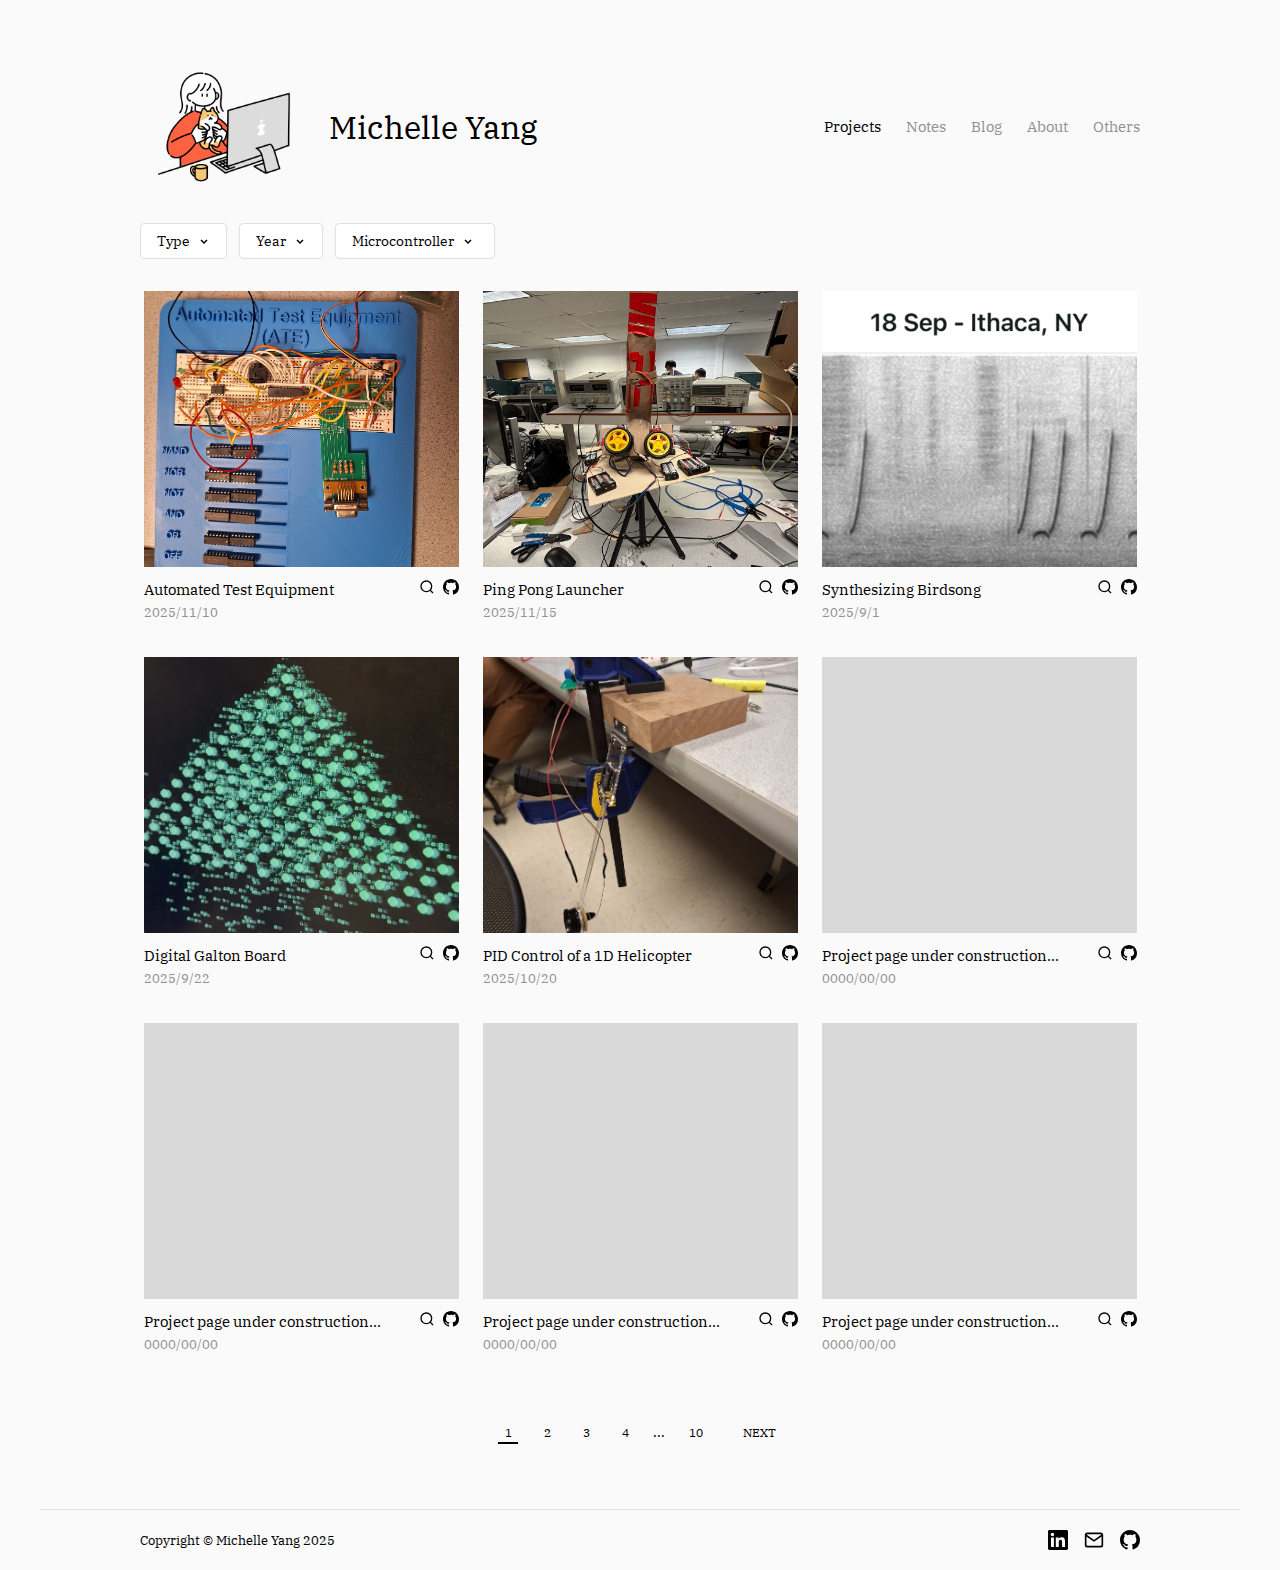
<file: index.html>
<!DOCTYPE html>
<html lang="en">
<head>
    <meta charset="UTF-8">
    <meta name="viewport" content="width=device-width, initial-scale=1.0">
    <title>Works | Michelle Yang</title>
    <link rel="icon" type="image/png" href="./images/girl_cat_computer.png">
    <link rel="stylesheet" href="css/styles.css">
</head>
<body>
    <header id="header">
        <nav class="navigation-bar">
            <div class="nav-left">
                <img class="nav-avatar" src="./images/girl_cat_computer.png" alt="girl cat computer image" width="173px" height="auto">
                <h1 class="nav-title">Michelle Yang</h1>
            </div>
            <div class="nav-right">
                <a class="nav-link active" href="#" target="_blank" rel="noopener noreferrer">Projects</a>
                <a class="nav-link" href="notes.html" target="_blank" rel="noopener noreferrer">Notes</a>
                <a class="nav-link" href="blog.html" target="_blank" rel="noopener noreferrer">Blog</a>
                <a class="nav-link" href="about.html" target="_blank" rel="noopener noreferrer">About</a>
                <a class="nav-link" href="others.html" target="_blank" rel="noopener noreferrer">Others</a>
            </div>
        </nav>
    </header>
    <main id="main-content">
        <div class="filter-section">
            <div class="filter-dropdown">
                <button class="dropdown-button">
                    <span>Type</span>
                    <svg width="12" height="12" viewBox="0 0 12 12" fill="none">
                        <path d="M3 5L6 8L9 5" stroke="currentColor" stroke-width="1.5"/>
                    </svg>
                </button>
                <ul class="dropdown-menu">
                    <li><a href="#">CAD</a></li>
                    <li><a href="#">Computer Architecture</a></li>
                    <li><a href="#">Embedded OS</a></li>
                    <li><a href="#">Microcontroller</a></li>
                    <li><a href="#">PCB</a></li>
                    <li><a href="#">Web Base</a></li>
                </ul>
            </div>
            <div class="filter-dropdown">
                <button class="dropdown-button">
                    <span>Year</span>
                    <svg width="12" height="12" viewBox="0 0 12 12" fill="none">
                        <path d="M3 5L6 8L9 5" stroke="currentColor" stroke-width="1.5"/>
                    </svg>
                </button>
                <ul class="dropdown-menu">
                    <li><a href="#">2024</a></li>
                    <li><a href="#">2025</a></li>
                    <li><a href="#">2026</a></li>
                </ul>
            </div>
            <div class="filter-dropdown wide">
                <button class="dropdown-button">
                    <span>Microcontroller</span>
                    <svg width="12" height="12" viewBox="0 0 12 12" fill="none">
                        <path d="M3 5L6 8L9 5" stroke="currentColor" stroke-width="1.5"/>
                    </svg>
                </button>
                <ul class="dropdown-menu">
                    <li><a href="#">Arduino</a></li>
                    <li><a href="#">FPGA</a></li>
                    <li><a href="#">FRDM KL46Z</a></li>
                    <li><a href="#">Raspberry Pi 4</a></li>
                    <li><a href="#">Raspberry Pi Pico</a></li>
                </ul>
            </div>
        </div>
        
        <div class="grid-container">
            <article class="grid-item">
                <figure>
                    <img class="project-img" src="./automated_test_equipment/images/board_complete.jpg" alt="automated test equipment">
                </figure>
                <div class="project-info">
                    <div class="project-title-row">
                        <h2 class="project-title"><a href="./automated_test_equipment/automated_test_equipment.html" target="_blank" rel="noopener noreferrer">Automated Test Equipment</a></h2>
                        <div class="project-icons">
                            <a href="#" class="icon-link" aria-label="View project">
                                <svg width="16" height="16" viewBox="0 0 24 24" fill="none" stroke="currentColor" stroke-width="2">
                                    <circle cx="11" cy="11" r="8"/>
                                    <path d="M21 21l-4.35-4.35"/>
                                </svg>
                            </a>
                            <a href="#" class="icon-link" aria-label="GitHub repository">
                                <svg width="16" height="16" viewBox="0 0 24 24" fill="currentColor">
                                    <path d="M12 0C5.37 0 0 5.37 0 12c0 5.31 3.435 9.795 8.205 11.385.6.105.825-.255.825-.57 0-.285-.015-1.23-.015-2.235-3.015.555-3.795-.735-4.035-1.41-.135-.345-.72-1.41-1.23-1.695-.42-.225-1.02-.78-.015-.795.945-.015 1.62.87 1.845 1.23 1.08 1.815 2.805 1.305 3.495.99.105-.78.42-1.305.765-1.605-2.67-.3-5.46-1.335-5.46-5.925 0-1.305.465-2.385 1.23-3.225-.12-.3-.54-1.53.12-3.18 0 0 1.005-.315 3.3 1.23.96-.27 1.98-.405 3-.405s2.04.135 3 .405c2.295-1.56 3.3-1.23 3.3-1.23.66 1.65.24 2.88.12 3.18.765.84 1.23 1.905 1.23 3.225 0 4.605-2.805 5.625-5.475 5.925.435.375.81 1.095.81 2.22 0 1.605-.015 2.895-.015 3.3 0 .315.225.69.825.57A12.02 12.02 0 0024 12c0-6.63-5.37-12-12-12z"/>
                                </svg>
                            </a>
                        </div>
                    </div>
                    <p class="project-date">2025/11/10</p>
                </div>
            </article>
            <article class="grid-item">
                <figure>
                    <img class="project-img" src="./ping_pong_launcher/images/a.png" alt="ping pong launcher">
                </figure>
                <div class="project-info">
                    <div class="project-title-row">
                        <h2 class="project-title"><a href="./ping_pong_launcher/ping_pong_launcher.html" target="_blank" rel="noopener noreferrer">Ping Pong Launcher</a></h2>
                        <div class="project-icons">
                            <a href="#" class="icon-link" aria-label="View project">
                                <svg width="16" height="16" viewBox="0 0 24 24" fill="none" stroke="currentColor" stroke-width="2">
                                    <circle cx="11" cy="11" r="8"/>
                                    <path d="M21 21l-4.35-4.35"/>
                                </svg>
                            </a>
                            <a href="#" class="icon-link" aria-label="GitHub repository">
                                <svg width="16" height="16" viewBox="0 0 24 24" fill="currentColor">
                                    <path d="M12 0C5.37 0 0 5.37 0 12c0 5.31 3.435 9.795 8.205 11.385.6.105.825-.255.825-.57 0-.285-.015-1.23-.015-2.235-3.015.555-3.795-.735-4.035-1.41-.135-.345-.72-1.41-1.23-1.695-.42-.225-1.02-.78-.015-.795.945-.015 1.62.87 1.845 1.23 1.08 1.815 2.805 1.305 3.495.99.105-.78.42-1.305.765-1.605-2.67-.3-5.46-1.335-5.46-5.925 0-1.305.465-2.385 1.23-3.225-.12-.3-.54-1.53.12-3.18 0 0 1.005-.315 3.3 1.23.96-.27 1.98-.405 3-.405s2.04.135 3 .405c2.295-1.56 3.3-1.23 3.3-1.23.66 1.65.24 2.88.12 3.18.765.84 1.23 1.905 1.23 3.225 0 4.605-2.805 5.625-5.475 5.925.435.375.81 1.095.81 2.22 0 1.605-.015 2.895-.015 3.3 0 .315.225.69.825.57A12.02 12.02 0 0024 12c0-6.63-5.37-12-12-12z"/>
                                </svg>
                            </a>
                        </div>
                    </div>
                    <p class="project-date">2025/11/15</p>
                </div>
            </article>
            <article class="grid-item">
                <figure>
                    <img class="project-img" src="./synthesizing_birdsong/images/fig19.png" alt="synthesizing birdsong spectogram">
                </figure>
                <div class="project-info">
                    <div class="project-title-row">
                        <h2 class="project-title"><a href="./synthesizing_birdsong/synthesizing_birdsong.html" target="_blank" rel="noopener noreferrer">Synthesizing Birdsong</a></h2>
                        <div class="project-icons">
                            <a href="#" class="icon-link" aria-label="View project">
                                <svg width="16" height="16" viewBox="0 0 24 24" fill="none" stroke="currentColor" stroke-width="2">
                                    <circle cx="11" cy="11" r="8"/>
                                    <path d="M21 21l-4.35-4.35"/>
                                </svg>
                            </a>
                            <a href="#" class="icon-link" aria-label="GitHub repository">
                                <svg width="16" height="16" viewBox="0 0 24 24" fill="currentColor">
                                    <path d="M12 0C5.37 0 0 5.37 0 12c0 5.31 3.435 9.795 8.205 11.385.6.105.825-.255.825-.57 0-.285-.015-1.23-.015-2.235-3.015.555-3.795-.735-4.035-1.41-.135-.345-.72-1.41-1.23-1.695-.42-.225-1.02-.78-.015-.795.945-.015 1.62.87 1.845 1.23 1.08 1.815 2.805 1.305 3.495.99.105-.78.42-1.305.765-1.605-2.67-.3-5.46-1.335-5.46-5.925 0-1.305.465-2.385 1.23-3.225-.12-.3-.54-1.53.12-3.18 0 0 1.005-.315 3.3 1.23.96-.27 1.98-.405 3-.405s2.04.135 3 .405c2.295-1.56 3.3-1.23 3.3-1.23.66 1.65.24 2.88.12 3.18.765.84 1.23 1.905 1.23 3.225 0 4.605-2.805 5.625-5.475 5.925.435.375.81 1.095.81 2.22 0 1.605-.015 2.895-.015 3.3 0 .315.225.69.825.57A12.02 12.02 0 0024 12c0-6.63-5.37-12-12-12z"/>
                                </svg>
                            </a>
                        </div>
                    </div>
                    <p class="project-date">2025/9/1</p>
                </div>
            </article>
            <article class="grid-item">
                <figure>
                    <img class="project-img" src="./digital_galton_board/images/fig25.png" alt="digital galton board">
                </figure>
                <div class="project-info">
                    <div class="project-title-row">
                        <h2 class="project-title"><a href="./digital_galton_board/digital_galton_board.html" target="_blank" rel="noopener noreferrer">Digital Galton Board</a></h2>
                        <div class="project-icons">
                            <a href="#" class="icon-link" aria-label="View project">
                                <svg width="16" height="16" viewBox="0 0 24 24" fill="none" stroke="currentColor" stroke-width="2">
                                    <circle cx="11" cy="11" r="8"/>
                                    <path d="M21 21l-4.35-4.35"/>
                                </svg>
                            </a>
                            <a href="#" class="icon-link" aria-label="GitHub repository">
                                <svg width="16" height="16" viewBox="0 0 24 24" fill="currentColor">
                                    <path d="M12 0C5.37 0 0 5.37 0 12c0 5.31 3.435 9.795 8.205 11.385.6.105.825-.255.825-.57 0-.285-.015-1.23-.015-2.235-3.015.555-3.795-.735-4.035-1.41-.135-.345-.72-1.41-1.23-1.695-.42-.225-1.02-.78-.015-.795.945-.015 1.62.87 1.845 1.23 1.08 1.815 2.805 1.305 3.495.99.105-.78.42-1.305.765-1.605-2.67-.3-5.46-1.335-5.46-5.925 0-1.305.465-2.385 1.23-3.225-.12-.3-.54-1.53.12-3.18 0 0 1.005-.315 3.3 1.23.96-.27 1.98-.405 3-.405s2.04.135 3 .405c2.295-1.56 3.3-1.23 3.3-1.23.66 1.65.24 2.88.12 3.18.765.84 1.23 1.905 1.23 3.225 0 4.605-2.805 5.625-5.475 5.925.435.375.81 1.095.81 2.22 0 1.605-.015 2.895-.015 3.3 0 .315.225.69.825.57A12.02 12.02 0 0024 12c0-6.63-5.37-12-12-12z"/>
                                </svg>
                            </a>
                        </div>
                    </div>
                    <p class="project-date">2025/9/22</p>
                </div>
            </article>
            <article class="grid-item">
                <figure>
                    <img class="project-img" src="./pid_helicopter/images/fig1.jpg" alt="1D helicopter arm">
                </figure>
                <div class="project-info">
                    <div class="project-title-row">
                        <h2 class="project-title"><a href="./pid_helicopter/pid_helicopter.html" target="_blank" rel="noopener noreferrer">PID Control of a 1D Helicopter</a></h2>
                        <div class="project-icons">
                            <a href="#" class="icon-link" aria-label="View project">
                                <svg width="16" height="16" viewBox="0 0 24 24" fill="none" stroke="currentColor" stroke-width="2">
                                    <circle cx="11" cy="11" r="8"/>
                                    <path d="M21 21l-4.35-4.35"/>
                                </svg>
                            </a>
                            <a href="#" class="icon-link" aria-label="GitHub repository">
                                <svg width="16" height="16" viewBox="0 0 24 24" fill="currentColor">
                                    <path d="M12 0C5.37 0 0 5.37 0 12c0 5.31 3.435 9.795 8.205 11.385.6.105.825-.255.825-.57 0-.285-.015-1.23-.015-2.235-3.015.555-3.795-.735-4.035-1.41-.135-.345-.72-1.41-1.23-1.695-.42-.225-1.02-.78-.015-.795.945-.015 1.62.87 1.845 1.23 1.08 1.815 2.805 1.305 3.495.99.105-.78.42-1.305.765-1.605-2.67-.3-5.46-1.335-5.46-5.925 0-1.305.465-2.385 1.23-3.225-.12-.3-.54-1.53.12-3.18 0 0 1.005-.315 3.3 1.23.96-.27 1.98-.405 3-.405s2.04.135 3 .405c2.295-1.56 3.3-1.23 3.3-1.23.66 1.65.24 2.88.12 3.18.765.84 1.23 1.905 1.23 3.225 0 4.605-2.805 5.625-5.475 5.925.435.375.81 1.095.81 2.22 0 1.605-.015 2.895-.015 3.3 0 .315.225.69.825.57A12.02 12.02 0 0024 12c0-6.63-5.37-12-12-12z"/>
                                </svg>
                            </a>
                        </div>
                    </div>
                    <p class="project-date">2025/10/20</p>
                </div>
            </article>
            <article class="grid-item">
                <figure>
                    <img class="project-img" src="./images/d9d9d9_img_placeholder.png" alt="light gray image placeholder">
                </figure>
                <div class="project-info">
                    <div class="project-title-row">
                        <h2 class="project-title"><a href="#" target="_blank" rel="noopener noreferrer">Project page under construction...</a></h2>
                        <div class="project-icons">
                            <a href="#" class="icon-link" aria-label="View project">
                                <svg width="16" height="16" viewBox="0 0 24 24" fill="none" stroke="currentColor" stroke-width="2">
                                    <circle cx="11" cy="11" r="8"/>
                                    <path d="M21 21l-4.35-4.35"/>
                                </svg>
                            </a>
                            <a href="#" class="icon-link" aria-label="GitHub repository">
                                <svg width="16" height="16" viewBox="0 0 24 24" fill="currentColor">
                                    <path d="M12 0C5.37 0 0 5.37 0 12c0 5.31 3.435 9.795 8.205 11.385.6.105.825-.255.825-.57 0-.285-.015-1.23-.015-2.235-3.015.555-3.795-.735-4.035-1.41-.135-.345-.72-1.41-1.23-1.695-.42-.225-1.02-.78-.015-.795.945-.015 1.62.87 1.845 1.23 1.08 1.815 2.805 1.305 3.495.99.105-.78.42-1.305.765-1.605-2.67-.3-5.46-1.335-5.46-5.925 0-1.305.465-2.385 1.23-3.225-.12-.3-.54-1.53.12-3.18 0 0 1.005-.315 3.3 1.23.96-.27 1.98-.405 3-.405s2.04.135 3 .405c2.295-1.56 3.3-1.23 3.3-1.23.66 1.65.24 2.88.12 3.18.765.84 1.23 1.905 1.23 3.225 0 4.605-2.805 5.625-5.475 5.925.435.375.81 1.095.81 2.22 0 1.605-.015 2.895-.015 3.3 0 .315.225.69.825.57A12.02 12.02 0 0024 12c0-6.63-5.37-12-12-12z"/>
                                </svg>
                            </a>
                        </div>
                    </div>
                    <p class="project-date">0000/00/00</p>
                </div>
            </article>
            <article class="grid-item">
                <figure>
                    <img class="project-img" src="./images/d9d9d9_img_placeholder.png" alt="light gray image placeholder">
                </figure>
                <div class="project-info">
                    <div class="project-title-row">
                        <h2 class="project-title"><a href="#" target="_blank" rel="noopener noreferrer">Project page under construction...</a></h2>
                        <div class="project-icons">
                            <a href="#" class="icon-link" aria-label="View project">
                                <svg width="16" height="16" viewBox="0 0 24 24" fill="none" stroke="currentColor" stroke-width="2">
                                    <circle cx="11" cy="11" r="8"/>
                                    <path d="M21 21l-4.35-4.35"/>
                                </svg>
                            </a>
                            <a href="#" class="icon-link" aria-label="GitHub repository">
                                <svg width="16" height="16" viewBox="0 0 24 24" fill="currentColor">
                                    <path d="M12 0C5.37 0 0 5.37 0 12c0 5.31 3.435 9.795 8.205 11.385.6.105.825-.255.825-.57 0-.285-.015-1.23-.015-2.235-3.015.555-3.795-.735-4.035-1.41-.135-.345-.72-1.41-1.23-1.695-.42-.225-1.02-.78-.015-.795.945-.015 1.62.87 1.845 1.23 1.08 1.815 2.805 1.305 3.495.99.105-.78.42-1.305.765-1.605-2.67-.3-5.46-1.335-5.46-5.925 0-1.305.465-2.385 1.23-3.225-.12-.3-.54-1.53.12-3.18 0 0 1.005-.315 3.3 1.23.96-.27 1.98-.405 3-.405s2.04.135 3 .405c2.295-1.56 3.3-1.23 3.3-1.23.66 1.65.24 2.88.12 3.18.765.84 1.23 1.905 1.23 3.225 0 4.605-2.805 5.625-5.475 5.925.435.375.81 1.095.81 2.22 0 1.605-.015 2.895-.015 3.3 0 .315.225.69.825.57A12.02 12.02 0 0024 12c0-6.63-5.37-12-12-12z"/>
                                </svg>
                            </a>
                        </div>
                    </div>
                    <p class="project-date">0000/00/00</p>
                </div>
            </article>
            <article class="grid-item">
                <figure>
                    <img class="project-img" src="./images/d9d9d9_img_placeholder.png" alt="light gray image placeholder">
                </figure>
                <div class="project-info">
                    <div class="project-title-row">
                        <h2 class="project-title"><a href="#" target="_blank" rel="noopener noreferrer">Project page under construction...</a></h2>
                        <div class="project-icons">
                            <a href="#" class="icon-link" aria-label="View project">
                                <svg width="16" height="16" viewBox="0 0 24 24" fill="none" stroke="currentColor" stroke-width="2">
                                    <circle cx="11" cy="11" r="8"/>
                                    <path d="M21 21l-4.35-4.35"/>
                                </svg>
                            </a>
                            <a href="#" class="icon-link" aria-label="GitHub repository">
                                <svg width="16" height="16" viewBox="0 0 24 24" fill="currentColor">
                                    <path d="M12 0C5.37 0 0 5.37 0 12c0 5.31 3.435 9.795 8.205 11.385.6.105.825-.255.825-.57 0-.285-.015-1.23-.015-2.235-3.015.555-3.795-.735-4.035-1.41-.135-.345-.72-1.41-1.23-1.695-.42-.225-1.02-.78-.015-.795.945-.015 1.62.87 1.845 1.23 1.08 1.815 2.805 1.305 3.495.99.105-.78.42-1.305.765-1.605-2.67-.3-5.46-1.335-5.46-5.925 0-1.305.465-2.385 1.23-3.225-.12-.3-.54-1.53.12-3.18 0 0 1.005-.315 3.3 1.23.96-.27 1.98-.405 3-.405s2.04.135 3 .405c2.295-1.56 3.3-1.23 3.3-1.23.66 1.65.24 2.88.12 3.18.765.84 1.23 1.905 1.23 3.225 0 4.605-2.805 5.625-5.475 5.925.435.375.81 1.095.81 2.22 0 1.605-.015 2.895-.015 3.3 0 .315.225.69.825.57A12.02 12.02 0 0024 12c0-6.63-5.37-12-12-12z"/>
                                </svg>
                            </a>
                        </div>
                    </div>
                    <p class="project-date">0000/00/00</p>
                </div>
            </article>
            <article class="grid-item">
                <figure>
                    <img class="project-img" src="./images/d9d9d9_img_placeholder.png" alt="light gray image placeholder">
                </figure>
                <div class="project-info">
                    <div class="project-title-row">
                        <h2 class="project-title"><a href="#" target="_blank" rel="noopener noreferrer">Project page under construction...</a></h2>
                        <div class="project-icons">
                            <a href="#" class="icon-link" aria-label="View project">
                                <svg width="16" height="16" viewBox="0 0 24 24" fill="none" stroke="currentColor" stroke-width="2">
                                    <circle cx="11" cy="11" r="8"/>
                                    <path d="M21 21l-4.35-4.35"/>
                                </svg>
                            </a>
                            <a href="#" class="icon-link" aria-label="GitHub repository">
                                <svg width="16" height="16" viewBox="0 0 24 24" fill="currentColor">
                                    <path d="M12 0C5.37 0 0 5.37 0 12c0 5.31 3.435 9.795 8.205 11.385.6.105.825-.255.825-.57 0-.285-.015-1.23-.015-2.235-3.015.555-3.795-.735-4.035-1.41-.135-.345-.72-1.41-1.23-1.695-.42-.225-1.02-.78-.015-.795.945-.015 1.62.87 1.845 1.23 1.08 1.815 2.805 1.305 3.495.99.105-.78.42-1.305.765-1.605-2.67-.3-5.46-1.335-5.46-5.925 0-1.305.465-2.385 1.23-3.225-.12-.3-.54-1.53.12-3.18 0 0 1.005-.315 3.3 1.23.96-.27 1.98-.405 3-.405s2.04.135 3 .405c2.295-1.56 3.3-1.23 3.3-1.23.66 1.65.24 2.88.12 3.18.765.84 1.23 1.905 1.23 3.225 0 4.605-2.805 5.625-5.475 5.925.435.375.81 1.095.81 2.22 0 1.605-.015 2.895-.015 3.3 0 .315.225.69.825.57A12.02 12.02 0 0024 12c0-6.63-5.37-12-12-12z"/>
                                </svg>
                            </a>
                        </div>
                    </div>
                    <p class="project-date">0000/00/00</p>
                </div>
            </article>
        </div>
        <nav class="pagination" aria-label="page navigation">
            <a href="#" class="page-link active" aria-current="page">1</a>
            <a href="#" class="page-link">2</a>
            <a href="#" class="page-link">3</a>
            <a href="#" class="page-link">4</a>
            <span class="page-ellipsis">...</span>
            <a href="#" class="page-link">10</a>
            <a href="#" class="page-link next">NEXT</a>
        </nav>
    </main>
    <footer id="footer">
        <div class="footer-content">
            <p class="copyright">Copyright © Michelle Yang 2025</p>
            <div class="footer-icons">
                <a href="#" class="icon-link" aria-label="LinkedIn">
                    <svg width="20" height="20" viewBox="0 0 24 24" fill="currentColor">
                        <path d="M20.447 20.452h-3.554v-5.569c0-1.328-.027-3.037-1.852-3.037-1.853 0-2.136 1.445-2.136 2.939v5.667H9.351V9h3.414v1.561h.046c.477-.9 1.637-1.85 3.37-1.85 3.601 0 4.267 2.37 4.267 5.455v6.286zM5.337 7.433c-1.144 0-2.063-.926-2.063-2.065 0-1.138.92-2.063 2.063-2.063 1.14 0 2.064.925 2.064 2.063 0 1.139-.925 2.065-2.064 2.065zm1.782 13.019H3.555V9h3.564v11.452zM22.225 0H1.771C.792 0 0 .774 0 1.729v20.542C0 23.227.792 24 1.771 24h20.451C23.2 24 24 23.227 24 22.271V1.729C24 .774 23.2 0 22.222 0h.003z"/>
                    </svg>
                </a>
                <a href="#" class="icon-link" aria-label="Email">
                    <svg width="20" height="20" viewBox="0 0 24 24" fill="none" stroke="currentColor" stroke-width="2">
                        <rect x="2" y="4" width="20" height="16" rx="2"/>
                        <path d="M22 6l-10 7L2 6"/>
                    </svg>
                </a>
                <a href="#" class="icon-link" aria-label="GitHub">
                    <svg width="20" height="20" viewBox="0 0 24 24" fill="currentColor">
                        <path d="M12 0C5.37 0 0 5.37 0 12c0 5.31 3.435 9.795 8.205 11.385.6.105.825-.255.825-.57 0-.285-.015-1.23-.015-2.235-3.015.555-3.795-.735-4.035-1.41-.135-.345-.72-1.41-1.23-1.695-.42-.225-1.02-.78-.015-.795.945-.015 1.62.87 1.845 1.23 1.08 1.815 2.805 1.305 3.495.99.105-.78.42-1.305.765-1.605-2.67-.3-5.46-1.335-5.46-5.925 0-1.305.465-2.385 1.23-3.225-.12-.3-.54-1.53.12-3.18 0 0 1.005-.315 3.3 1.23.96-.27 1.98-.405 3-.405s2.04.135 3 .405c2.295-1.56 3.3-1.23 3.3-1.23.66 1.65.24 2.88.12 3.18.765.84 1.23 1.905 1.23 3.225 0 4.605-2.805 5.625-5.475 5.925.435.375.81 1.095.81 2.22 0 1.605-.015 2.895-.015 3.3 0 .315.225.69.825.57A12.02 12.02 0 0024 12c0-6.63-5.37-12-12-12z"/>
                    </svg>
                </a>
            </div>
        </div>
    </footer>
    <script src="./js/script.js"></script>
</body>
</html>
</file>
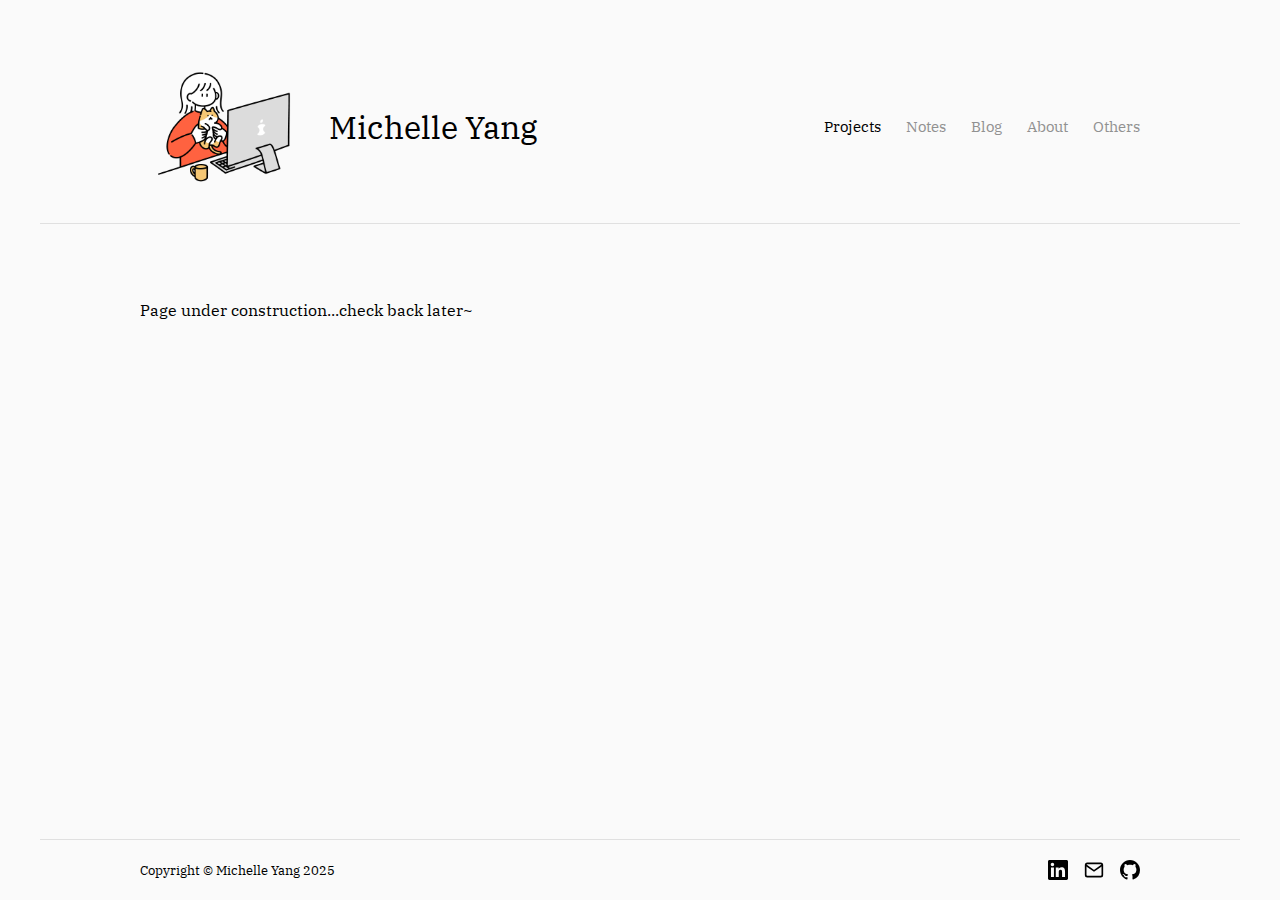
<file: about.html>
<!DOCTYPE html>
<html lang="en">
<head>
    <meta charset="UTF-8">
    <meta name="viewport" content="width=device-width, initial-scale=1.0">
    <title>About | Michelle Yang</title>
    <link rel="icon" type="image/png" href="./images/girl_cat_computer.png">
    <link rel="stylesheet" href="./css/styles.css">
</head>
<body>
    <header id="header">
        <nav class="navigation-bar">
            <div class="nav-left">
                <img class="nav-avatar" src="./images/girl_cat_computer.png" alt="girl cat computer" width="173px" height="auto">
                <h1 class="nav-title">Michelle Yang</h1>
            </div>
            <div class="nav-right">
                <a class="nav-link active" href="index.html" target="_blank" rel="noopener noreferrer">Projects</a>
                <a class="nav-link" href="notes.html" target="_blank" rel="noopener noreferrer">Notes</a>
                <a class="nav-link" href="blog.html" target="_blank" rel="noopener noreferrer">Blog</a>
                <a class="nav-link" href="#" target="_blank" rel="noopener noreferrer">About</a>
                <a class="nav-link" href="others.html" target="_blank" rel="noopener noreferrer">Others</a>
            </div>
        </nav>
    </header>
    <hr>
    <main id="main-content">
        <article class="project-article" id="top">
            <section class="project-section" id="introduction">
                <p>Page under construction...check back later~</p>
            </section>    
        </article>
    </main>
    <footer id="footer">
        <div class="footer-content">
            <p class="copyright">Copyright © Michelle Yang 2025</p>
            <div class="footer-icons">
                <a href="#" class="icon-link" aria-label="LinkedIn">
                    <svg width="20" height="20" viewBox="0 0 24 24" fill="currentColor">
                        <path d="M20.447 20.452h-3.554v-5.569c0-1.328-.027-3.037-1.852-3.037-1.853 0-2.136 1.445-2.136 2.939v5.667H9.351V9h3.414v1.561h.046c.477-.9 1.637-1.85 3.37-1.85 3.601 0 4.267 2.37 4.267 5.455v6.286zM5.337 7.433c-1.144 0-2.063-.926-2.063-2.065 0-1.138.92-2.063 2.063-2.063 1.14 0 2.064.925 2.064 2.063 0 1.139-.925 2.065-2.064 2.065zm1.782 13.019H3.555V9h3.564v11.452zM22.225 0H1.771C.792 0 0 .774 0 1.729v20.542C0 23.227.792 24 1.771 24h20.451C23.2 24 24 23.227 24 22.271V1.729C24 .774 23.2 0 22.222 0h.003z"/>
                    </svg>
                </a>
                <a href="#" class="icon-link" aria-label="Email">
                    <svg width="20" height="20" viewBox="0 0 24 24" fill="none" stroke="currentColor" stroke-width="2">
                        <rect x="2" y="4" width="20" height="16" rx="2"/>
                        <path d="M22 6l-10 7L2 6"/>
                    </svg>
                </a>
                <a href="#" class="icon-link" aria-label="GitHub">
                    <svg width="20" height="20" viewBox="0 0 24 24" fill="currentColor">
                        <path d="M12 0C5.37 0 0 5.37 0 12c0 5.31 3.435 9.795 8.205 11.385.6.105.825-.255.825-.57 0-.285-.015-1.23-.015-2.235-3.015.555-3.795-.735-4.035-1.41-.135-.345-.72-1.41-1.23-1.695-.42-.225-1.02-.78-.015-.795.945-.015 1.62.87 1.845 1.23 1.08 1.815 2.805 1.305 3.495.99.105-.78.42-1.305.765-1.605-2.67-.3-5.46-1.335-5.46-5.925 0-1.305.465-2.385 1.23-3.225-.12-.3-.54-1.53.12-3.18 0 0 1.005-.315 3.3 1.23.96-.27 1.98-.405 3-.405s2.04.135 3 .405c2.295-1.56 3.3-1.23 3.3-1.23.66 1.65.24 2.88.12 3.18.765.84 1.23 1.905 1.23 3.225 0 4.605-2.805 5.625-5.475 5.925.435.375.81 1.095.81 2.22 0 1.605-.015 2.895-.015 3.3 0 .315.225.69.825.57A12.02 12.02 0 0024 12c0-6.63-5.37-12-12-12z"/>
                    </svg>
                </a>
            </div>
        </div>
    </footer>
    <script src="./js/script.js"></script>
</body>
</html>
</file>
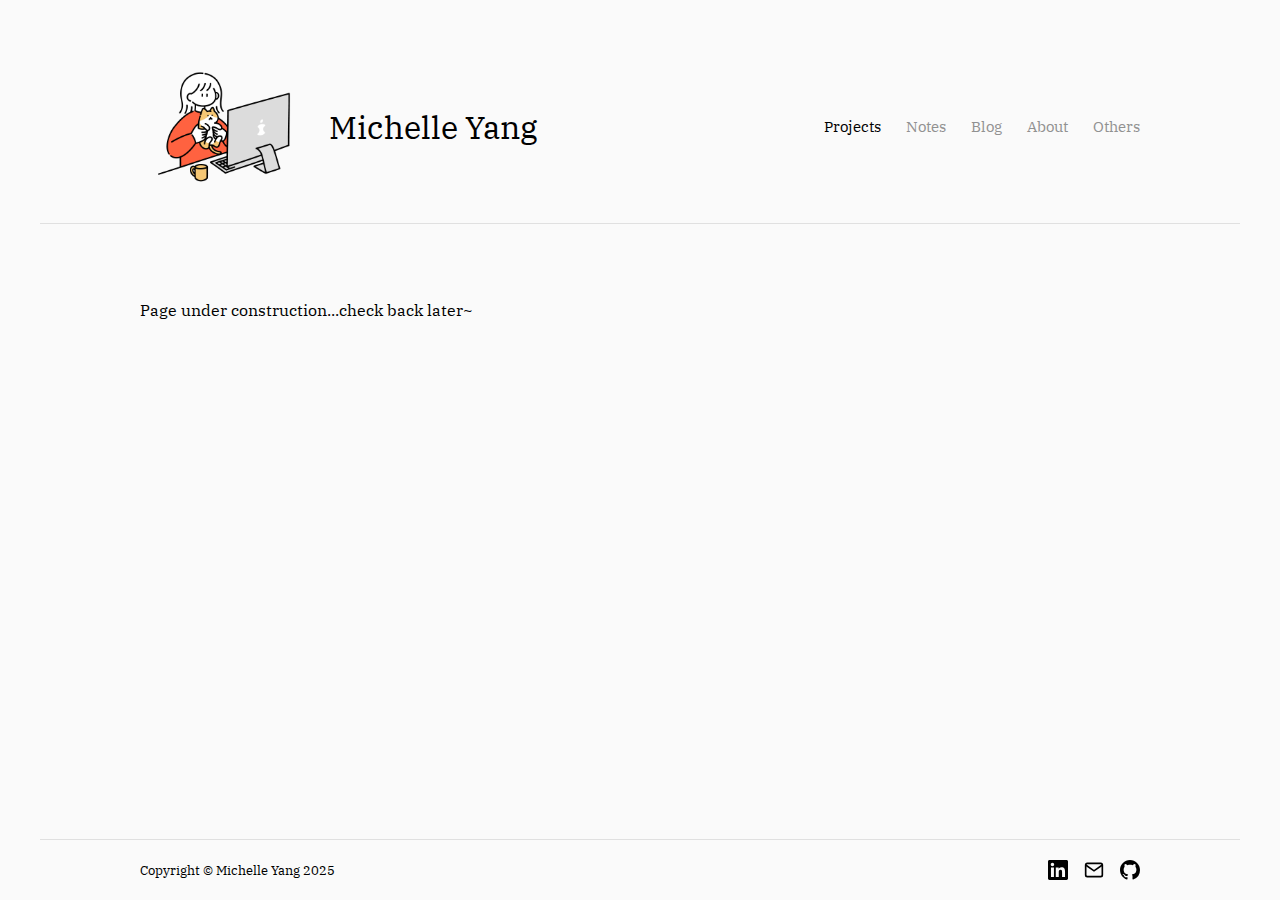
<file: blog.html>
<!DOCTYPE html>
<html lang="en">
<head>
    <meta charset="UTF-8">
    <meta name="viewport" content="width=device-width, initial-scale=1.0">
    <title>Blog | Michelle Yang</title>
    <link rel="icon" type="image/png" href="./images/girl_cat_computer.png">
    <link rel="stylesheet" href="./css/styles.css">
</head>
<body>
    <header id="header">
        <nav class="navigation-bar">
            <div class="nav-left">
                <img class="nav-avatar" src="./images/girl_cat_computer.png" alt="girl cat computer" width="173px" height="auto">
                <h1 class="nav-title">Michelle Yang</h1>
            </div>
            <div class="nav-right">
                <a class="nav-link active" href="index.html" target="_blank" rel="noopener noreferrer">Projects</a>
                <a class="nav-link" href="notes.html" target="_blank" rel="noopener noreferrer">Notes</a>
                <a class="nav-link" href="#" target="_blank" rel="noopener noreferrer">Blog</a>
                <a class="nav-link" href="about.html" target="_blank" rel="noopener noreferrer">About</a>
                <a class="nav-link" href="others.html" target="_blank" rel="noopener noreferrer">Others</a>
            </div>
        </nav>
    </header>
    <hr>
    <main id="main-content">
        <article class="project-article" id="top">
            <section class="project-section" id="introduction">
                <p>Page under construction...check back later~</p>
            </section>    
        </article>
    </main>
    <footer id="footer">
        <div class="footer-content">
            <p class="copyright">Copyright © Michelle Yang 2025</p>
            <div class="footer-icons">
                <a href="#" class="icon-link" aria-label="LinkedIn">
                    <svg width="20" height="20" viewBox="0 0 24 24" fill="currentColor">
                        <path d="M20.447 20.452h-3.554v-5.569c0-1.328-.027-3.037-1.852-3.037-1.853 0-2.136 1.445-2.136 2.939v5.667H9.351V9h3.414v1.561h.046c.477-.9 1.637-1.85 3.37-1.85 3.601 0 4.267 2.37 4.267 5.455v6.286zM5.337 7.433c-1.144 0-2.063-.926-2.063-2.065 0-1.138.92-2.063 2.063-2.063 1.14 0 2.064.925 2.064 2.063 0 1.139-.925 2.065-2.064 2.065zm1.782 13.019H3.555V9h3.564v11.452zM22.225 0H1.771C.792 0 0 .774 0 1.729v20.542C0 23.227.792 24 1.771 24h20.451C23.2 24 24 23.227 24 22.271V1.729C24 .774 23.2 0 22.222 0h.003z"/>
                    </svg>
                </a>
                <a href="#" class="icon-link" aria-label="Email">
                    <svg width="20" height="20" viewBox="0 0 24 24" fill="none" stroke="currentColor" stroke-width="2">
                        <rect x="2" y="4" width="20" height="16" rx="2"/>
                        <path d="M22 6l-10 7L2 6"/>
                    </svg>
                </a>
                <a href="#" class="icon-link" aria-label="GitHub">
                    <svg width="20" height="20" viewBox="0 0 24 24" fill="currentColor">
                        <path d="M12 0C5.37 0 0 5.37 0 12c0 5.31 3.435 9.795 8.205 11.385.6.105.825-.255.825-.57 0-.285-.015-1.23-.015-2.235-3.015.555-3.795-.735-4.035-1.41-.135-.345-.72-1.41-1.23-1.695-.42-.225-1.02-.78-.015-.795.945-.015 1.62.87 1.845 1.23 1.08 1.815 2.805 1.305 3.495.99.105-.78.42-1.305.765-1.605-2.67-.3-5.46-1.335-5.46-5.925 0-1.305.465-2.385 1.23-3.225-.12-.3-.54-1.53.12-3.18 0 0 1.005-.315 3.3 1.23.96-.27 1.98-.405 3-.405s2.04.135 3 .405c2.295-1.56 3.3-1.23 3.3-1.23.66 1.65.24 2.88.12 3.18.765.84 1.23 1.905 1.23 3.225 0 4.605-2.805 5.625-5.475 5.925.435.375.81 1.095.81 2.22 0 1.605-.015 2.895-.015 3.3 0 .315.225.69.825.57A12.02 12.02 0 0024 12c0-6.63-5.37-12-12-12z"/>
                    </svg>
                </a>
            </div>
        </div>
    </footer>
    <script src="./js/script.js"></script>
</body>
</html>
</file>
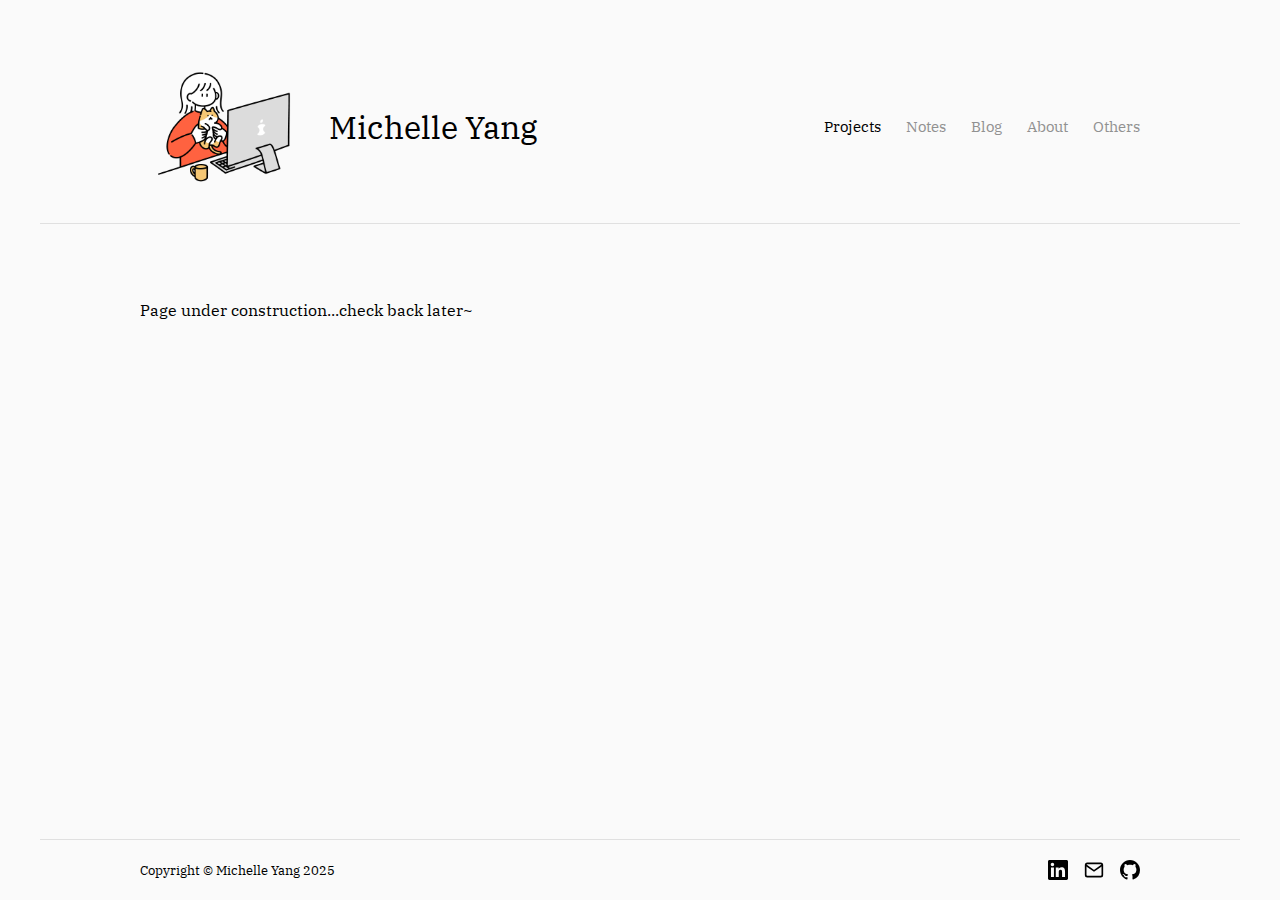
<file: notes.html>
<!DOCTYPE html>
<html lang="en">
<head>
    <meta charset="UTF-8">
    <meta name="viewport" content="width=device-width, initial-scale=1.0">
    <title>Notes | Michelle Yang</title>
    <link rel="icon" type="image/png" href="./images/girl_cat_computer.png">
    <link rel="stylesheet" href="./css/styles.css">
</head>
<body>
    <header id="header">
        <nav class="navigation-bar">
            <div class="nav-left">
                <img class="nav-avatar" src="./images/girl_cat_computer.png" alt="girl cat computer" width="173px" height="auto">
                <h1 class="nav-title">Michelle Yang</h1>
            </div>
            <div class="nav-right">
                <a class="nav-link active" href="index.html" target="_blank" rel="noopener noreferrer">Projects</a>
                <a class="nav-link" href="#" target="_blank" rel="noopener noreferrer">Notes</a>
                <a class="nav-link" href="blog.html" target="_blank" rel="noopener noreferrer">Blog</a>
                <a class="nav-link" href="about.html" target="_blank" rel="noopener noreferrer">About</a>
                <a class="nav-link" href="others.html" target="_blank" rel="noopener noreferrer">Others</a>
            </div>
        </nav>
    </header>
    <hr>
    <main id="main-content">
        <article class="project-article" id="top">
            <section class="project-section" id="introduction">
                <p>Page under construction...check back later~</p>
            </section>    
        </article>
    </main>
    <footer id="footer">
        <div class="footer-content">
            <p class="copyright">Copyright © Michelle Yang 2025</p>
            <div class="footer-icons">
                <a href="#" class="icon-link" aria-label="LinkedIn">
                    <svg width="20" height="20" viewBox="0 0 24 24" fill="currentColor">
                        <path d="M20.447 20.452h-3.554v-5.569c0-1.328-.027-3.037-1.852-3.037-1.853 0-2.136 1.445-2.136 2.939v5.667H9.351V9h3.414v1.561h.046c.477-.9 1.637-1.85 3.37-1.85 3.601 0 4.267 2.37 4.267 5.455v6.286zM5.337 7.433c-1.144 0-2.063-.926-2.063-2.065 0-1.138.92-2.063 2.063-2.063 1.14 0 2.064.925 2.064 2.063 0 1.139-.925 2.065-2.064 2.065zm1.782 13.019H3.555V9h3.564v11.452zM22.225 0H1.771C.792 0 0 .774 0 1.729v20.542C0 23.227.792 24 1.771 24h20.451C23.2 24 24 23.227 24 22.271V1.729C24 .774 23.2 0 22.222 0h.003z"/>
                    </svg>
                </a>
                <a href="#" class="icon-link" aria-label="Email">
                    <svg width="20" height="20" viewBox="0 0 24 24" fill="none" stroke="currentColor" stroke-width="2">
                        <rect x="2" y="4" width="20" height="16" rx="2"/>
                        <path d="M22 6l-10 7L2 6"/>
                    </svg>
                </a>
                <a href="#" class="icon-link" aria-label="GitHub">
                    <svg width="20" height="20" viewBox="0 0 24 24" fill="currentColor">
                        <path d="M12 0C5.37 0 0 5.37 0 12c0 5.31 3.435 9.795 8.205 11.385.6.105.825-.255.825-.57 0-.285-.015-1.23-.015-2.235-3.015.555-3.795-.735-4.035-1.41-.135-.345-.72-1.41-1.23-1.695-.42-.225-1.02-.78-.015-.795.945-.015 1.62.87 1.845 1.23 1.08 1.815 2.805 1.305 3.495.99.105-.78.42-1.305.765-1.605-2.67-.3-5.46-1.335-5.46-5.925 0-1.305.465-2.385 1.23-3.225-.12-.3-.54-1.53.12-3.18 0 0 1.005-.315 3.3 1.23.96-.27 1.98-.405 3-.405s2.04.135 3 .405c2.295-1.56 3.3-1.23 3.3-1.23.66 1.65.24 2.88.12 3.18.765.84 1.23 1.905 1.23 3.225 0 4.605-2.805 5.625-5.475 5.925.435.375.81 1.095.81 2.22 0 1.605-.015 2.895-.015 3.3 0 .315.225.69.825.57A12.02 12.02 0 0024 12c0-6.63-5.37-12-12-12z"/>
                    </svg>
                </a>
            </div>
        </div>
    </footer>
    <script src="./js/script.js"></script>
</body>
</html>
</file>
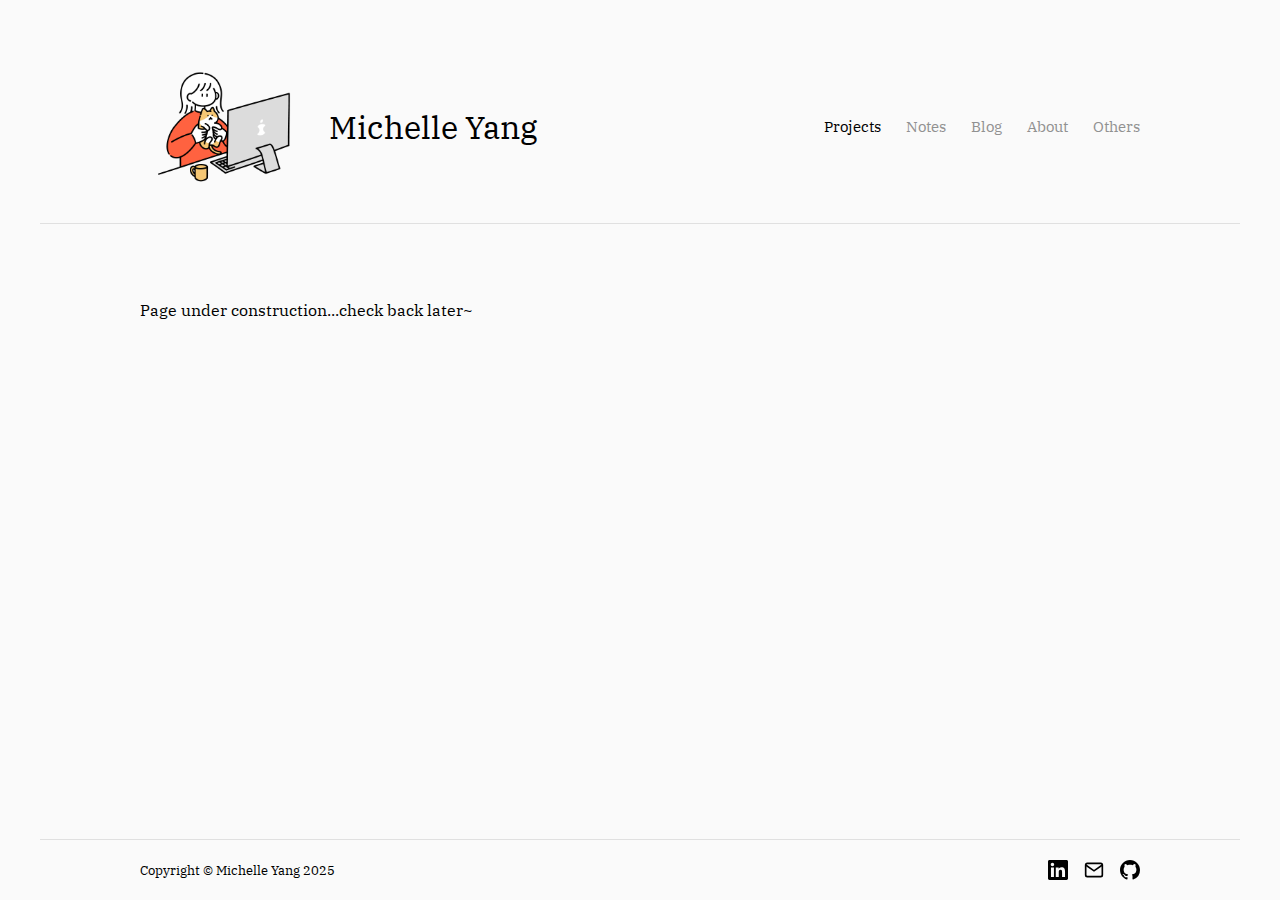
<file: others.html>
<!DOCTYPE html>
<html lang="en">
<head>
    <meta charset="UTF-8">
    <meta name="viewport" content="width=device-width, initial-scale=1.0">
    <title>Others | Michelle Yang</title>
    <link rel="icon" type="image/png" href="./images/girl_cat_computer.png">
    <link rel="stylesheet" href="./css/styles.css">
</head>
<body>
    <header id="header">
        <nav class="navigation-bar">
            <div class="nav-left">
                <img class="nav-avatar" src="./images/girl_cat_computer.png" alt="girl cat computer" width="173px" height="auto">
                <h1 class="nav-title">Michelle Yang</h1>
            </div>
            <div class="nav-right">
                <a class="nav-link active" href="index.html" target="_blank" rel="noopener noreferrer">Projects</a>
                <a class="nav-link" href="notes.html" target="_blank" rel="noopener noreferrer">Notes</a>
                <a class="nav-link" href="blog.html" target="_blank" rel="noopener noreferrer">Blog</a>
                <a class="nav-link" href="about.html" target="_blank" rel="noopener noreferrer">About</a>
                <a class="nav-link" href="#" target="_blank" rel="noopener noreferrer">Others</a>
            </div>
        </nav>
    </header>
    <hr>
    <main id="main-content">
        <article class="project-article" id="top">
            <section class="project-section" id="introduction">
                <p>Page under construction...check back later~</p>
            </section>    
        </article>
    </main>
    <footer id="footer">
        <div class="footer-content">
            <p class="copyright">Copyright © Michelle Yang 2025</p>
            <div class="footer-icons">
                <a href="#" class="icon-link" aria-label="LinkedIn">
                    <svg width="20" height="20" viewBox="0 0 24 24" fill="currentColor">
                        <path d="M20.447 20.452h-3.554v-5.569c0-1.328-.027-3.037-1.852-3.037-1.853 0-2.136 1.445-2.136 2.939v5.667H9.351V9h3.414v1.561h.046c.477-.9 1.637-1.85 3.37-1.85 3.601 0 4.267 2.37 4.267 5.455v6.286zM5.337 7.433c-1.144 0-2.063-.926-2.063-2.065 0-1.138.92-2.063 2.063-2.063 1.14 0 2.064.925 2.064 2.063 0 1.139-.925 2.065-2.064 2.065zm1.782 13.019H3.555V9h3.564v11.452zM22.225 0H1.771C.792 0 0 .774 0 1.729v20.542C0 23.227.792 24 1.771 24h20.451C23.2 24 24 23.227 24 22.271V1.729C24 .774 23.2 0 22.222 0h.003z"/>
                    </svg>
                </a>
                <a href="#" class="icon-link" aria-label="Email">
                    <svg width="20" height="20" viewBox="0 0 24 24" fill="none" stroke="currentColor" stroke-width="2">
                        <rect x="2" y="4" width="20" height="16" rx="2"/>
                        <path d="M22 6l-10 7L2 6"/>
                    </svg>
                </a>
                <a href="#" class="icon-link" aria-label="GitHub">
                    <svg width="20" height="20" viewBox="0 0 24 24" fill="currentColor">
                        <path d="M12 0C5.37 0 0 5.37 0 12c0 5.31 3.435 9.795 8.205 11.385.6.105.825-.255.825-.57 0-.285-.015-1.23-.015-2.235-3.015.555-3.795-.735-4.035-1.41-.135-.345-.72-1.41-1.23-1.695-.42-.225-1.02-.78-.015-.795.945-.015 1.62.87 1.845 1.23 1.08 1.815 2.805 1.305 3.495.99.105-.78.42-1.305.765-1.605-2.67-.3-5.46-1.335-5.46-5.925 0-1.305.465-2.385 1.23-3.225-.12-.3-.54-1.53.12-3.18 0 0 1.005-.315 3.3 1.23.96-.27 1.98-.405 3-.405s2.04.135 3 .405c2.295-1.56 3.3-1.23 3.3-1.23.66 1.65.24 2.88.12 3.18.765.84 1.23 1.905 1.23 3.225 0 4.605-2.805 5.625-5.475 5.925.435.375.81 1.095.81 2.22 0 1.605-.015 2.895-.015 3.3 0 .315.225.69.825.57A12.02 12.02 0 0024 12c0-6.63-5.37-12-12-12z"/>
                    </svg>
                </a>
            </div>
        </div>
    </footer>
    <script src="./js/script.js"></script>
</body>
</html>
</file>
<file: css/styles.css>
@font-face {
    font-family: "IBM Plex Serif";
    src: url("./../fonts/IBM_Plex_Serif/IBMPlexSerif-Regular.ttf") format("truetype");
    font-weight: normal;
    font-style: normal;
}

@font-face {
    font-family: "IBM Plex Serif";
    src: url("./../fonts/IBM_Plex_Serif/IBMPlexSerif-Bold.ttf") format("truetype");
    font-weight: bold;
    font-style: normal;
}

html {
    box-sizing: border-box;
    /*outline: red 2px solid;*/
}

*,
*::before,
*::after {
    box-sizing: inherit;
    /*outline: inherit;*/
}

:root {
    --page-margin: 100px;
    --font-primary: "IBM Plex Serif", system-ui, "Segoe UI", Roboto, Helvetica, Arial, sans-serif, "Apple Color Emoji", "Segoe UI Emoji", "Segoe UI Symbol";
    --color-text: #000000;
    --article-color-text: #37383C;
    --color-text-muted: #919191;
    --color-background: #fafafa;
    --color-border: #e0e0e0;
    --grid-gap: 24px;
}

body {
    margin: 0;
    padding: 0;
    min-height: 100vh;
    background-color: var(--color-background);
    font-family: var(--font-primary);
    color: var(--color-text);
    display: flex;
    flex-direction: column;
    align-items: center;
}

#header {
    padding: 40px var(--page-margin) 10px;
    width: 100%;
    max-width: 1200px;
}

.navigation-bar {
    display: flex;
    justify-content: space-between;
    align-items: center;
}

.nav-title {
    font-weight: normal;
}

.nav-left {
    display: flex;
    align-items: center;
    gap: 16px;
}

.nav-avatar {
    width: 173px;
    height: auto;
}

.site-title {
    font-size: 36px;
    color: var(--color-text);
}

.nav-right {
    display: flex;
    align-items: center;
    flex-shrink: 0;
    gap: 25px;
}

.nav-link {
    font-size: 15px;
    text-decoration: none;
    color: var(--color-text-muted);
    transition: color 0.2s ease;
}

.nav-link:hover,
.nav-link.active {
    color: var(--color-text);
}

hr {
    width: 100%;
    max-width: 1200px;
    border: none;
    border-top: 1px solid var(--color-border);
    margin: 0 auto 20px;
}

#main-content {
    flex: 1;
    padding: 0 var(--page-margin);
    padding-bottom: 60px;
    width: 100%;
    max-width: 1200px;
}

.filter-section {
    display: flex;
    gap: 12px;
    margin-bottom: 32px;
}

.filter-dropdown {
    position: relative;
}

.dropdown-button {
    display: flex;
    align-items: center;
    gap: 8px;
    padding: 8px 16px;
    border: 1px solid var(--color-border);
    border-radius: 4px;
    font-size: 14px;
    font-family: var(--font-primary);
    color: var(--color-text);
    cursor: pointer;
    background: white;
    transition: border-color 0.2s ease;
}

.dropdown-button:hover {
    border-color: var(--color-text-muted);
}

.filter-dropdown.wide .dropdown-button {
    min-width: 160px;
}

.dropdown-button svg {
    flex-shrink: 0;
    transition: transform 0.2s ease;
}

.filter-dropdown.open .dropdown-button svg {
    transform: rotate(180deg);
}

.dropdown-menu {
    display: none;
    position: absolute;
    top: 100%;
    left: 0;
    margin: 4px 0 0 0;
    padding: 8px 0;
    list-style: none;
    background: white;
    border: 1px solid var(--color-border);
    border-radius: 4px;
    min-width: 100%;
    box-shadow: 0 2px 8px rgba(0, 0, 0, 0.1);
    z-index: 100;
}

.filter-dropdown.open .dropdown-menu {
    display: block;
}

.dropdown-menu li a {
    display: block;
    padding: 8px 16px;
    font-size: 14px;
    color: var(--color-text);
    text-decoration: none;
    white-space: nowrap;
}

.dropdown-menu li a:hover {
    background-color: var(--color-background);
}

.project-article {
    max-width: 1200px;
    margin: 0 auto;
    padding-top: 40px;
}

.project-header {
    text-align: center;
    margin-bottom: 25px;
}

.project-main-title {
    margin: 0;
    line-height: 1.3;
}

.project-page-date {
    color: var(--color-text);
    margin: 0 0 4px 0;
}

.project-page-authors {
    color: var(--color-text);
    margin: 0;
}

.project-hero {
    margin: 0 0 60px 0;
    text-align: center;
}

.project-hero-media {
    width: 100%;
    max-width: 600px;
    margin: 0 auto 12px;
}

.project-hero-media iframe {
    width: 100%;
    aspect-ratio: 16 / 9;
    height: auto;
}

.project-hero-caption {
    font-size: 13px;
    color: var(--color-text);
    margin: 0;
}

.grid-container {
    display: grid;
    grid-template-columns: repeat(auto-fill, 315px);
    gap: var(--grid-gap);
    margin-bottom: 50px;
    justify-content: center;
}

.grid-item {
    display: flex;
    flex-direction: column;
    width: 315px;
}

.grid-item figure {
    margin: 0;
}

.project-img {
    width: 315px;
    height: 276px;
    object-fit: cover;
    display: block;
}

.project-info {
    padding: 12px 0;
}

.project-title-row {
    display: flex;
    justify-content: space-between;
    align-items: flex-start;
    gap: 8px;
    margin-bottom: 4px;
}

.project-title {
    font-size: 15px;
    font-weight: 400;
    margin: 0;
    line-height: 1.4;
}

.project-title a {
    color: var(--color-text);
    text-decoration: none;
}

.project-icons {
    display: flex;
    gap: 8px;
    flex-shrink: 0;
}

.icon-link {
    color: var(--color-text);
    display: flex;
    align-items: center;
    justify-content: center;
    transition: opacity 0.2s ease;
}

.icon-link:hover {
    opacity: 0.6;
}

.project-date {
    font-size: 13px;
    color: var(--color-text-muted);
    margin: 0;
}

figure {
    margin: 0px;
}

.section-content img {
    max-width: 75%;
    height: auto;
    display: block;
    margin: 24px auto;
}

.content-figure {
    margin: 24px 0;
    text-align: center;
}

.content-figure img {
    max-width: 75%;
    height: auto;
    margin: 0 auto;
}

.section-content figure figcaption,
.content-figure figcaption {
    font-size: 13px;
    color: var(--color-text);
    margin-top: 8px;
    text-align: center;
}

.section-content figure > table + figcaption {
    text-align: left;
}

.project-section {
    margin-bottom: 48px;
    scroll-margin-top: 60px;
}

.section-content {
    color: var(--article-color-text);
    font-size: 15px;
    line-height: 1.7;
}

.section-content strong {
    color: var(--article-color-text);
    font-weight: bold;
}

.section-content a {
    color: var(--color-text);
    text-decoration: underline;
}

.section-content a:hover {
    opacity: 0.6;
}

.list {
    margin: 16px 0;
    padding-left: 24px;
}

.list li {
    margin-bottom: 8px;
    line-height: 1.6;
}

.project-table {
    border-collapse: collapse;
    margin: 24px 0;
    font-size: 14px;
}

.project-table th,
.project-table td {
    border: 1px solid var(--color-text);
    text-align: left;
    padding: 8px;
}

.project-table th {
    font-weight: bold;
}

.math {
    margin: auto 30px;
}

.citation-text {
    margin: auto 30px;
}

.pagination {
    display: flex;
    align-items: center;
    justify-content: center;
    gap: 8px;
    margin-top: 40px;
}

.page-link {
    font-size: 12px;
    text-decoration: none;
    color: var(--color-text);
    padding: 8px 12px;
    transition: opacity 0.2s ease;
}

.page-link:hover {
    opacity: 0.6;
}

.page-link.active {
    position: relative;
}

.page-link.active::after {
    content: "";
    position: absolute;
    bottom: 4px;
    left: 50%;
    transform: translateX(-50%);
    width: 20px;
    height: 2px;
    background-color: var(--color-text);
}

.page-link.next {
    margin-left: 8px;
}

.page-ellipsis {
    font-size: 14px;
    color: var(--color-text);
    padding: 8px 4px;
}

#footer {
    padding: 20px var(--page-margin);
    border-top: 1px solid var(--color-border);
    width: 100%;
    max-width: 1200px;
}

.footer-content {
    display: flex;
    justify-content: space-between;
    align-items: center;
}

.copyright {
    font-size: 13px;
    color: var(--color-text);
    margin: 0;
}

.footer-icons {
    display: flex;
    gap: 16px;
}

.footer-icons .icon-link {
    color: var(--color-text);
}

@media (max-width: 1024px) {
    :root {
        --page-margin: 100px;
    }
}

@media (max-width: 768px) {
    :root {
        --page-margin: 40px;
    }

    .nav-left {
        flex-direction: column;
        align-items: center;
        text-align: center;
    }

    .navigation-bar {
        flex-direction: column;
        align-items: center;
        gap: 20px;
    }

    .nav-right {
        justify-content: center;
    }

    .project-article {
        padding-top: 30px;
    }

    .project-main-title {
        font-size: 26px;
    }

    .section-title {
        font-size: 20px;
    }

    .sub-section-title {
        font-size: 15px;
    }

    .filter-section {
        flex-wrap: wrap;
    }

    .grid-container {
        justify-content: center;
    }

    .footer-content {
        flex-direction: column;
        gap: 16px;
        text-align: center;
    }

    .footer-icons {
        justify-content: center;
    }
}

@media (max-width: 500px) {
    :root {
        --page-margin: 24px;
    }

    .filter-section {
        justify-content: center;
    }
    
    .project-main-title {
        font-size: 22px;
    }

    .project-hero-media iframe {
        aspect-ratio: 4 / 3;
    }

    .grid-container {
        grid-template-columns: 1fr;
    }

    .grid-item {
        width: 100%;
    }

    .project-img {
        width: 100%;
        height: auto;
        aspect-ratio: 315 / 276;
    }

    .project-title-row {
        width: 100%;
    }

    .project-table {
        font-size: 12px;
    }

    .project-table th,
    .project-table td {
        padding: 8px;
    }
}
</file>
